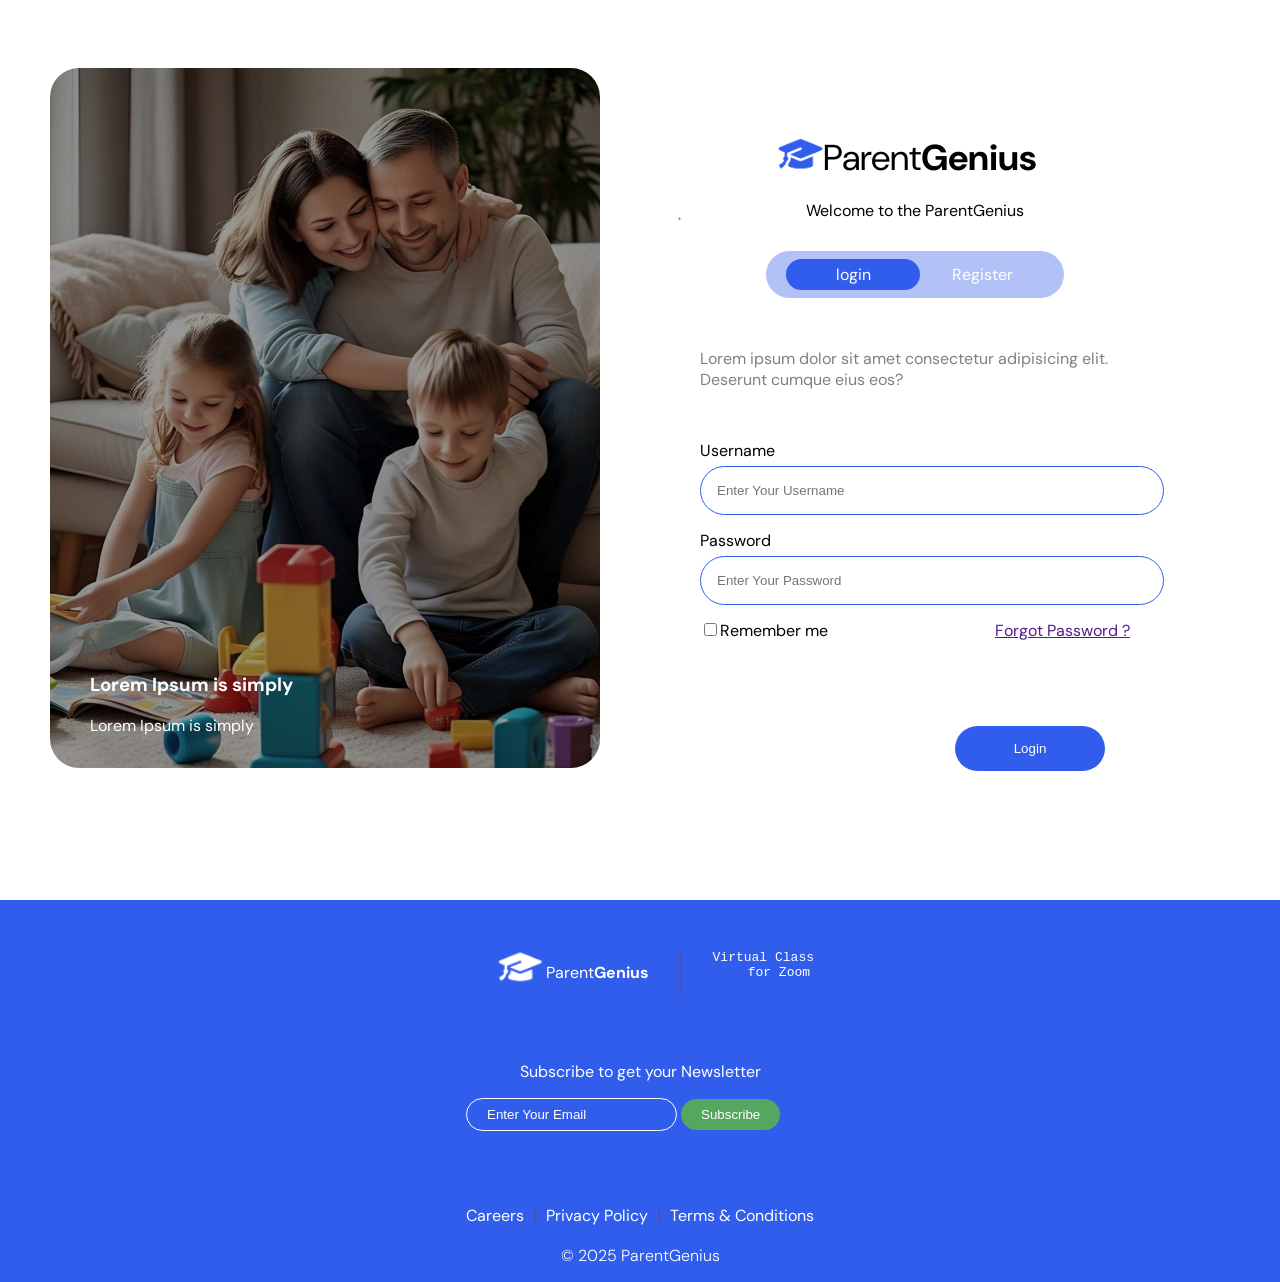
<file: index.html>
<!doctype html>
<html lang="en">
  <head>
    <meta charset="UTF-8" />
    <link rel="stylesheet" href="login.css">
    <link rel="preconnect" href="https://fonts.googleapis.com" />
    <link rel="preconnect" href="https://fonts.gstatic.com" crossorigin />
    <link
      href="https://fonts.googleapis.com/css2?family=DM+Sans:ital,opsz,wght@0,9..40,100..1000;1,9..40,100..1000&family=Poppins:ital,wght@0,100;0,200;0,300;0,400;0,500;0,600;0,700;0,800;0,900;1,100;1,200;1,300;1,400;1,500;1,600;1,700;1,800;1,900&display=swap"
      rel="stylesheet"
    />

    <meta name="viewport" content="width=device-width, initial-scale=1.0" />
    <title>Document</title>
  </head>
  <body id="login_page">
    <main id="main">
      <section id="left">
        <img src="login_img.jpg" alt="" class="image" width="600px" height="1200px"/>
         <h3 class="p1" >Lorem Ipsum is simply </h3> <p class="p2">Lorem Ipsum is simply </p>
      </section>

    <section id="right">
       
        <div class="brand">
          <img src="logo.png" alt="" class="logo" />
          <span>Parent<b>Genius</b></span>
        </div>

        <p id="line_one">Welcome to the ParentGenius</p>
        
        <div class="option">
            <a href="index.html" id="log">login</a>
            <a href="/login/Registration.html" id="reg">Register</a>
        </div>
        <p id="line_two">Lorem ipsum dolor sit amet consectetur adipisicing elit. Deserunt cumque eius eos?</p>
        
        <form action="submit" id="login_form">
            <label for="username">Username</label>
            <input type="text" id="username" class="inputs"  placeholder="Enter Your Username">
        
            <label for="pass">Password</label>
            <input type="password" id="pass"  class="inputs" placeholder="Enter Your Password">
        
            <div id="remember">
                <div>
                   <input type="checkbox" name="remember_me" id="chck_box"><label for="chck_box">Remember me</label>
                </div>

                <a href="">Forgot Password ?</a>
            </div>

            <button type="button" class="btn-login"  onclick="window.location.href='../Goal_and_Priorities/page1.html'">Login</button>
        </form>

    </section>
    </main>

<footer>
    <div class="footer_section">
       <div class="top"> <div class="brand_footer">
            <img src="footer_logo.png" alt="" class="logo" />
            <span>Parent<b>Genius</b></span>
            </div>
            <hr>
            <pre>Virtual Class
    for Zoom
            </pre>
        </div>
        <p id="line_three">Subscribe to get your Newsletter</p>
        <div id="subscription">
            <input type="email" name="email" placeholder="Enter Your Email">
            <button>Subscribe</button>
        </div>


        <div class="terms_and_policy">
            <a href="">Careers</a>
            <hr>
            <a href="">Privacy Policy</a>
            <hr>
            <a href="">Terms & Conditions</a>
        </div>

        <p id="line_four"> &copy 2025 ParentGenius</p>

    </div>
</footer>

  </body>
</html>
</file>
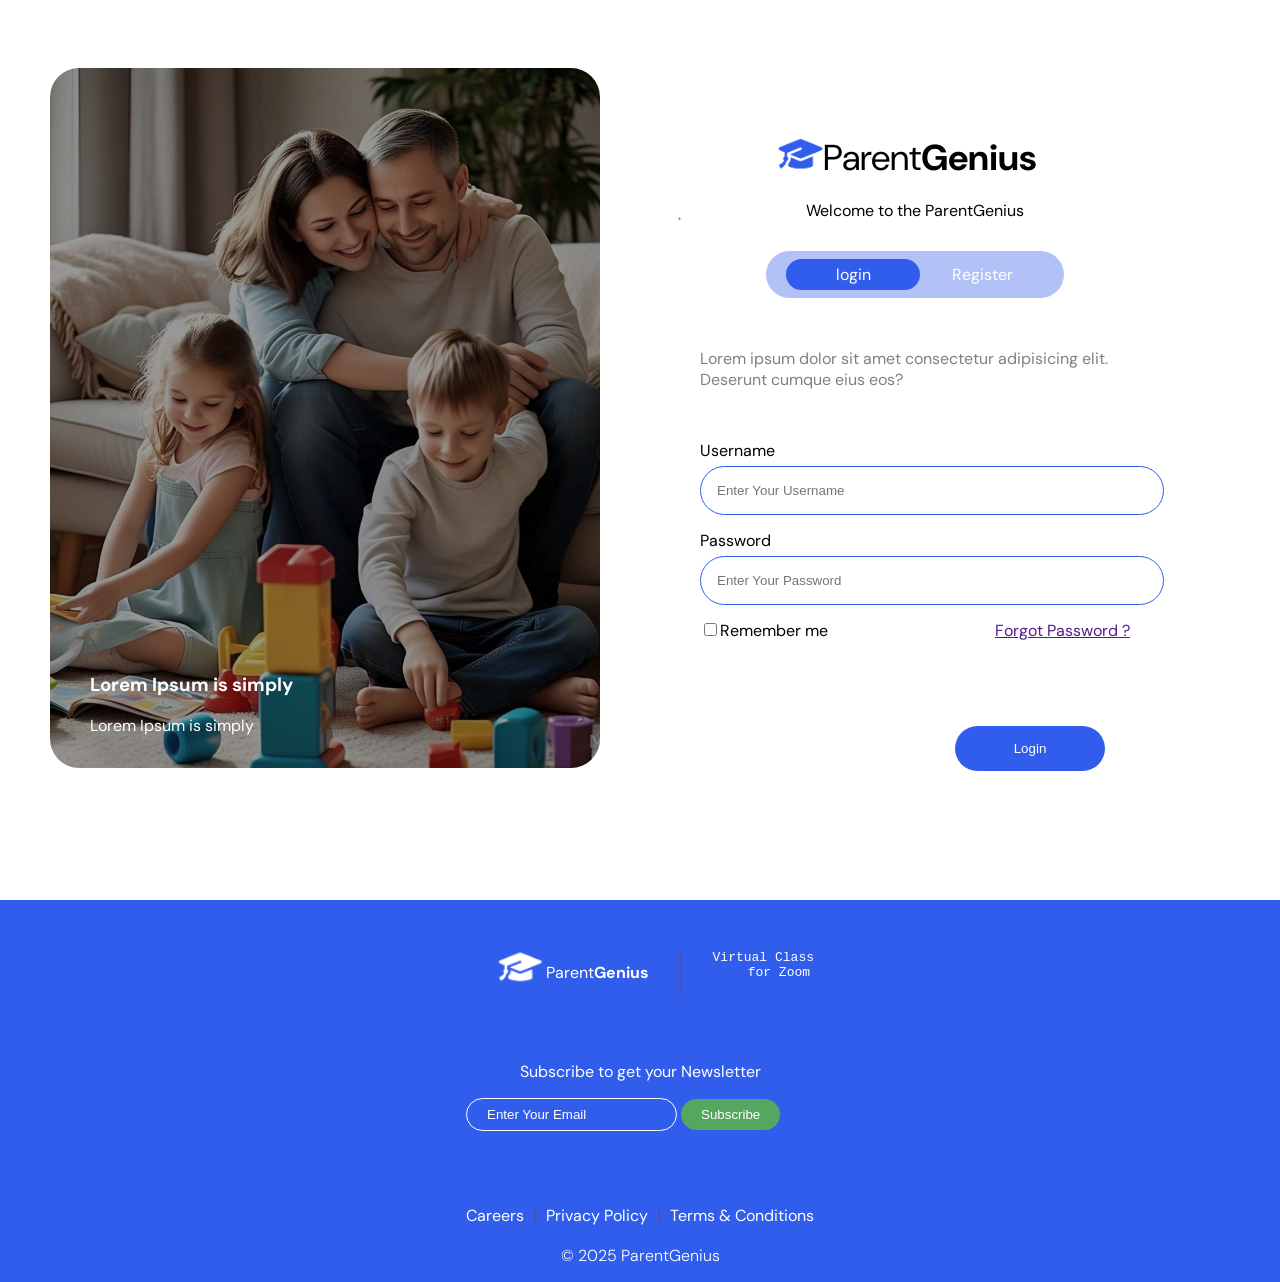
<file: login/index.html>
<!doctype html>
<html lang="en">
  <head>
    <meta charset="UTF-8" />
    <link rel="stylesheet" href="login.css">
    <link rel="preconnect" href="https://fonts.googleapis.com" />
    <link rel="preconnect" href="https://fonts.gstatic.com" crossorigin />
    <link
      href="https://fonts.googleapis.com/css2?family=DM+Sans:ital,opsz,wght@0,9..40,100..1000;1,9..40,100..1000&family=Poppins:ital,wght@0,100;0,200;0,300;0,400;0,500;0,600;0,700;0,800;0,900;1,100;1,200;1,300;1,400;1,500;1,600;1,700;1,800;1,900&display=swap"
      rel="stylesheet"
    />

    <meta name="viewport" content="width=device-width, initial-scale=1.0" />
    <title>Document</title>
  </head>
  <body id="login_page">
    <main id="main">
      <section id="left">
        <img src="login_img.jpg" alt="" class="image" width="600px" height="1200px"/>
         <h3 class="p1" >Lorem Ipsum is simply </h3> <p class="p2">Lorem Ipsum is simply </p>
      </section>

    <section id="right">
       
        <div class="brand">
          <img src="logo.png" alt="" class="logo" />
          <span>Parent<b>Genius</b></span>
        </div>

        <p id="line_one">Welcome to the ParentGenius</p>
        
        <div class="option">
            <a href="index.html" id="log">login</a>
            <a href="Registration.html" id="reg">Register</a>
        </div>
        <p id="line_two">Lorem ipsum dolor sit amet consectetur adipisicing elit. Deserunt cumque eius eos?</p>
        
        <form action="submit" id="login_form">
            <label for="username">Username</label>
            <input type="text" id="username" class="inputs"  placeholder="Enter Your Username">
        
            <label for="pass">Password</label>
            <input type="password" id="pass"  class="inputs" placeholder="Enter Your Password">
        
            <div id="remember">
                <div>
                   <input type="checkbox" name="remember_me" id="chck_box"><label for="chck_box">Remember me</label>
                </div>

                <a href="">Forgot Password ?</a>
            </div>

            <button type="button" class="btn-login"  onclick="window.location.href='../Goal_and_Priorities/page1.html'">Login</button>
        </form>

    </section>
    </main>

<footer>
    <div class="footer_section">
       <div class="top"> <div class="brand_footer">
            <img src="footer_logo.png" alt="" class="logo" />
            <span>Parent<b>Genius</b></span>
            </div>
            <hr>
            <pre>Virtual Class
    for Zoom
            </pre>
        </div>
        <p id="line_three">Subscribe to get your Newsletter</p>
        <div id="subscription">
            <input type="email" name="email" placeholder="Enter Your Email">
            <button>Subscribe</button>
        </div>


        <div class="terms_and_policy">
            <a href="">Careers</a>
            <hr>
            <a href="">Privacy Policy</a>
            <hr>
            <a href="">Terms & Conditions</a>
        </div>

        <p id="line_four"> &copy 2025 ParentGenius</p>

    </div>
</footer>

  </body>
</html>
</file>
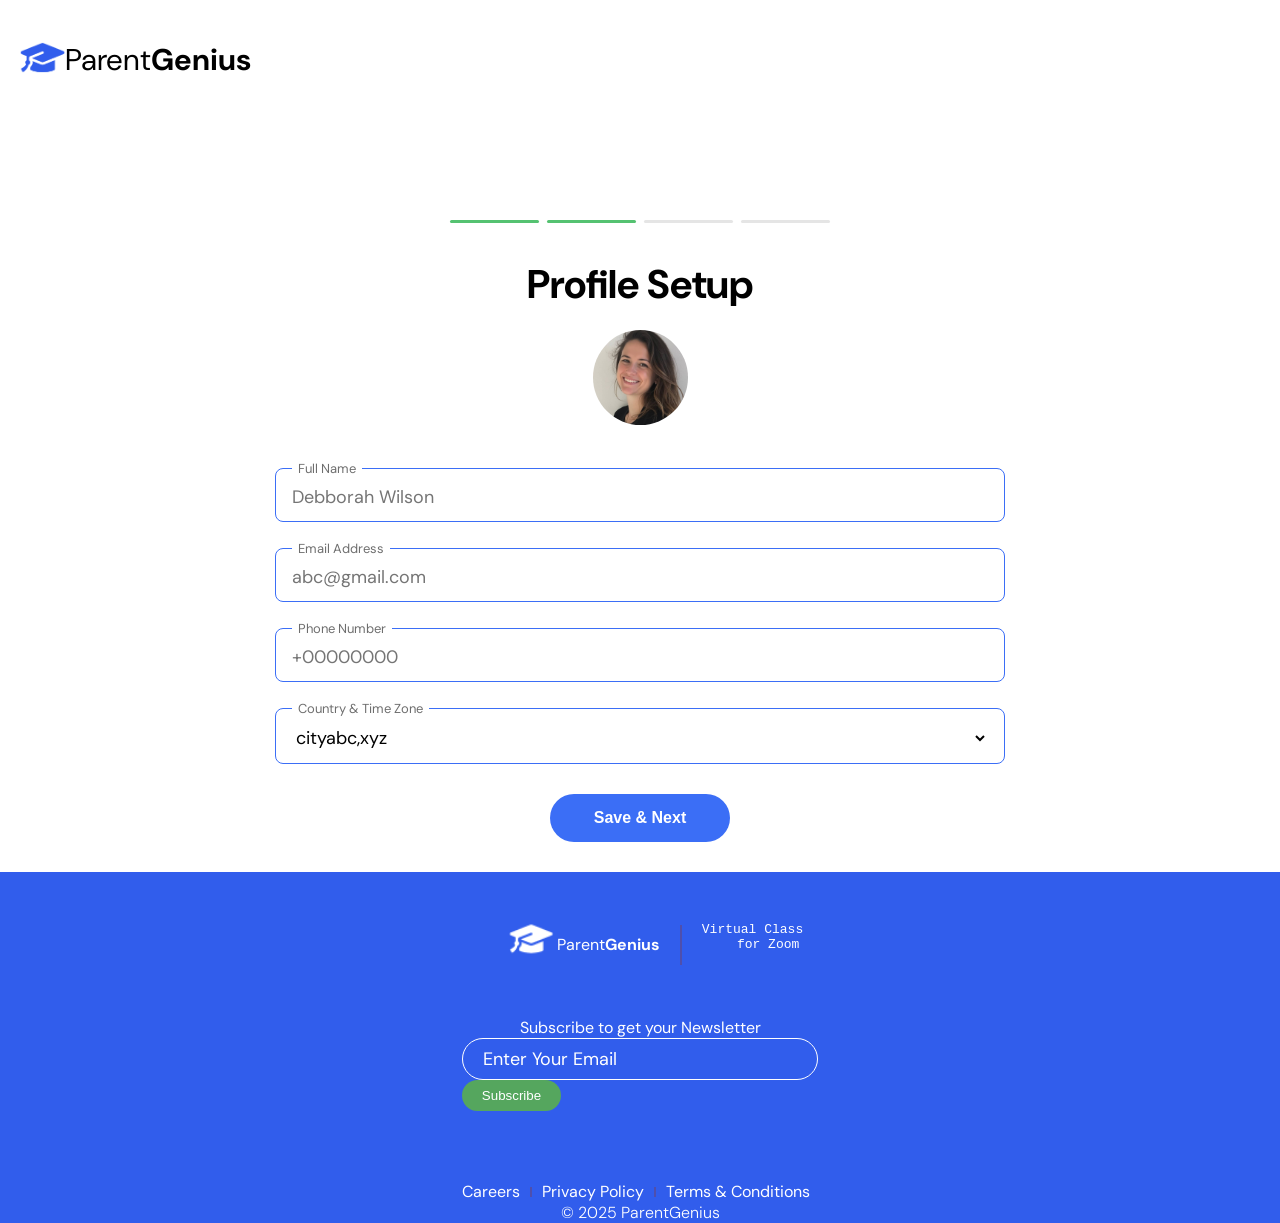
<file: Goal_and_Priorities/page1.html>
<!DOCTYPE html>
<html lang="en">
<head>
    <meta charset="UTF-8">
    <meta name="viewport" content="width=device-width, initial-scale=1.0">
    <link rel="stylesheet" href="page1.css">
    <link rel="preconnect" href="https://fonts.googleapis.com" />
    <link rel="preconnect" href="https://fonts.gstatic.com" crossorigin />
    <link
      href="https://fonts.googleapis.com/css2?family=DM+Sans:ital,opsz,wght@0,9..40,100..1000;1,9..40,100..1000&family=Poppins:ital,wght@0,100;0,200;0,300;0,400;0,500;0,600;0,700;0,800;0,900;1,100;1,200;1,300;1,400;1,500;1,600;1,700;1,800;1,900&display=swap"
      rel="stylesheet"
    />


    <title>Document</title>
</head>
<body>

    
    <!-- Logo -->
    <div class="brand">
        <img src="/login/logo.png" class="logo">
        <span>Parent<b>Genius</b></span>
    </div>
    
    <div class="container">
        
        <div class="progress-bar">
            <div class="line active"></div>
            <div class="line active"></div>
            <div class="line"></div>
            <div class="line"></div>
        </div>

        <h2>Profile Setup</h2>

        <!-- Profile -->
        <div class="profile">
            <img src="/Goal_and_Priorities/images/profile.jpg">
        </div>

        <form>

            <fieldset>
                <legend>Full Name</legend>
                <input type="text" placeholder="Debborah Wilson">
            </fieldset>

            <fieldset>
                <legend>Email Address</legend>
                <input type="email" placeholder="abc@gmail.com">
            </fieldset>

            <fieldset>
                <legend>Phone Number</legend>
                <input type="tel" placeholder="+00000000">
            </fieldset>

            <fieldset>
                <legend>Country & Time Zone</legend>

                <select>
                    <option>cityabc,xyz</option>
                </select>

            </fieldset>

            <button class="btn">Save & Next</button>

        </form>

    </div>

    <!-- Your footer here -->

    
<footer>
    <div class="footer_section">
       <div class="top"> <div class="brand_footer">
            <img src="/login/footer_logo.png" alt="" class="logo" />
            <span>Parent<b>Genius</b></span>
            </div>
            <hr>
            <pre>Virtual Class
    for Zoom
            </pre>
        </div>
        <p id="line_three">Subscribe to get your Newsletter</p>
        <div id="subscription">
            <input type="email" name="email" placeholder="Enter Your Email">
            <button>Subscribe</button>
        </div>


        <div class="terms_and_policy">
            <a href="">Careers</a>
            <hr>
            <a href="">Privacy Policy</a>
            <hr>
            <a href="">Terms & Conditions</a>
        </div>

        <p id="line_four"> &copy 2025 ParentGenius</p>

    </div>
</footer>

</body>
</html>
</file>
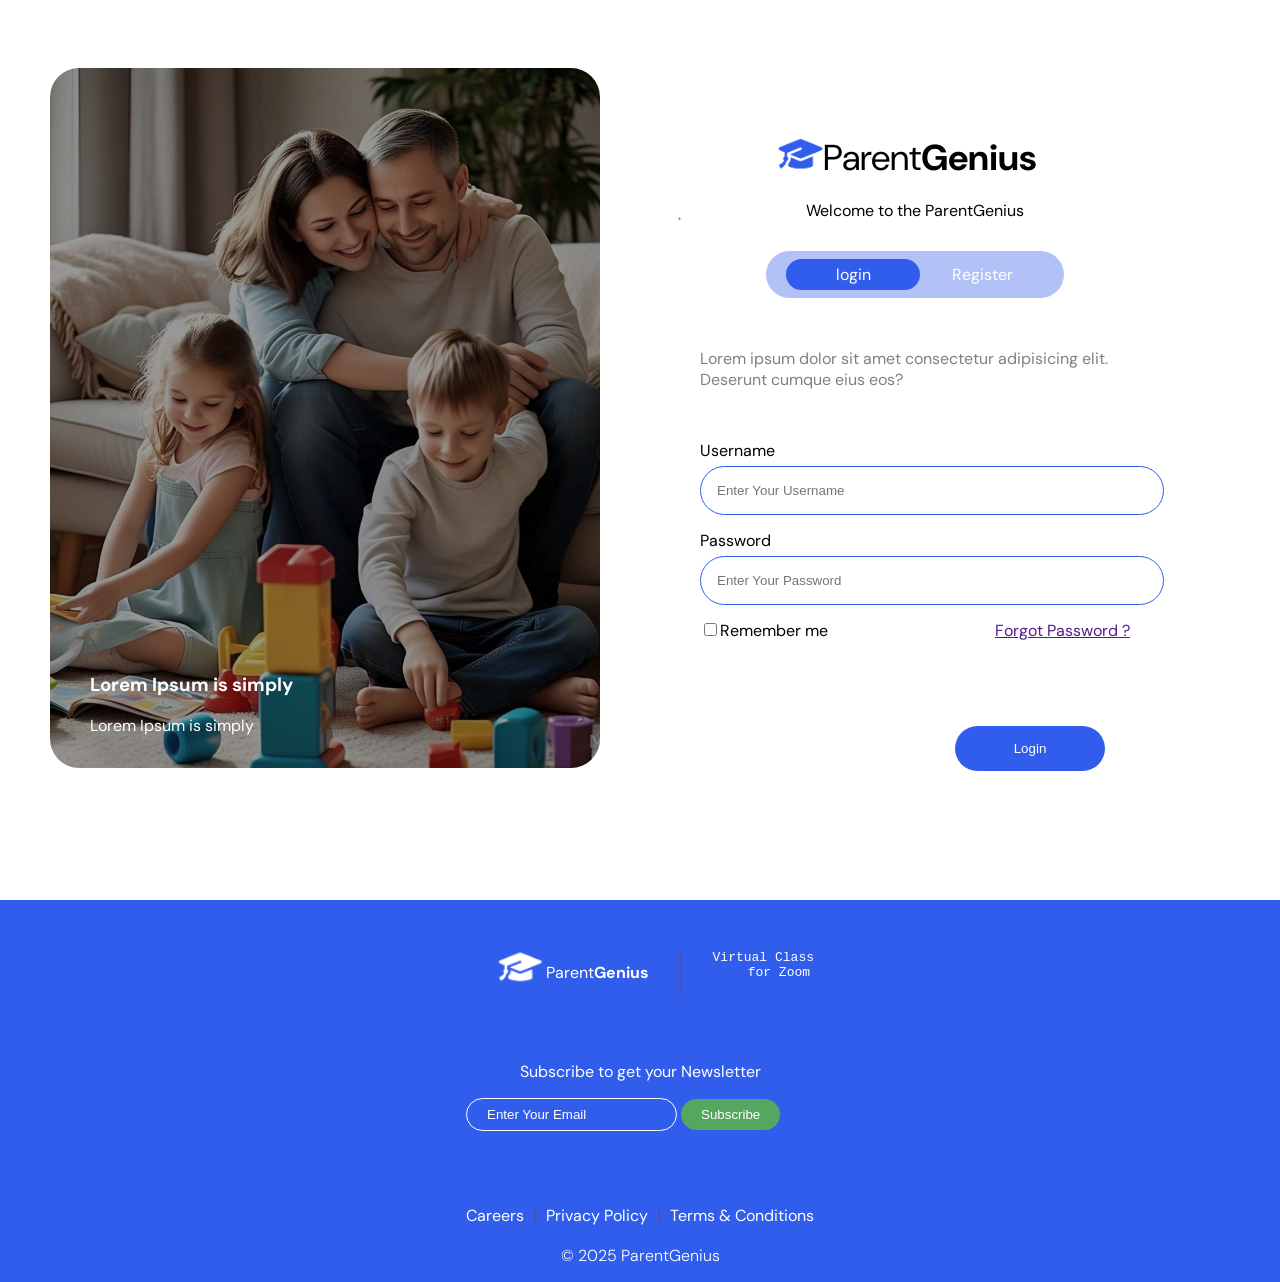
<file: login/login.html>
<!doctype html>
<html lang="en">
  <head>
    <meta charset="UTF-8" />
    <link rel="stylesheet" href="login.css">
    <link rel="preconnect" href="https://fonts.googleapis.com" />
    <link rel="preconnect" href="https://fonts.gstatic.com" crossorigin />
    <link
      href="https://fonts.googleapis.com/css2?family=DM+Sans:ital,opsz,wght@0,9..40,100..1000;1,9..40,100..1000&family=Poppins:ital,wght@0,100;0,200;0,300;0,400;0,500;0,600;0,700;0,800;0,900;1,100;1,200;1,300;1,400;1,500;1,600;1,700;1,800;1,900&display=swap"
      rel="stylesheet"
    />

    <meta name="viewport" content="width=device-width, initial-scale=1.0" />
    <title>Document</title>
  </head>
  <body id="login_page">
    <main id="main">
      <section id="left">
        <img src="login_img.jpg" alt="" class="image" width="600px" height="1200px"/>
         <h3 class="p1" >Lorem Ipsum is simply </h3> <p class="p2">Lorem Ipsum is simply </p>
      </section>

    <section id="right">
       
        <div class="brand">
          <img src="logo.png" alt="" class="logo" />
          <span>Parent<b>Genius</b></span>
        </div>

        <p id="line_one">Welcome to the ParentGenius</p>
        
        <div class="option">
            <a href="/login/login.html" id="#log">login</a>
            <a href="/login/Registration.html" id="#reg">Register</a>
        </div>
        <p id="line_two">Lorem ipsum dolor sit amet consectetur adipisicing elit. Deserunt cumque eius eos?</p>
        
        <form action="submit" id="login_form">
            <label for="username">Username</label>
            <input type="text" id="username" class="inputs"  placeholder="Enter Your Username">
        
            <label for="pass">Password</label>
            <input type="password" id="pass"  class="inputs" placeholder="Enter Your Password">
        
            <div id="remember">
                <div>
                   <input type="checkbox" name="remember_me" id="chck_box"><label for="chck_box">Remember me</label>
                </div>

                <a href="">Forgot Password ?</a>
            </div>

            <button type="submit" class="btn-login">Login</button>
        </form>

    </section>
    </main>

<footer>
    <div class="footer_section">
       <div class="top"> <div class="brand_footer">
            <img src="footer_logo.png" alt="" class="logo" />
            <span>Parent<b>Genius</b></span>
            </div>
            <hr>
            <pre>Virtual Class
    for Zoom
            </pre>
        </div>
        <p id="line_three">Subscribe to get your Newsletter</p>
        <div id="subscription">
            <input type="email" name="email" placeholder="Enter Your Email">
            <button>Subscribe</button>
        </div>


        <div class="terms_and_policy">
            <a href="">Careers</a>
            <hr>
            <a href="">Privacy Policy</a>
            <hr>
            <a href="">Terms & Conditions</a>
        </div>

        <p id="line_four"> &copy 2025 ParentGenius</p>

    </div>
</footer>

  </body>
</html>
</file>
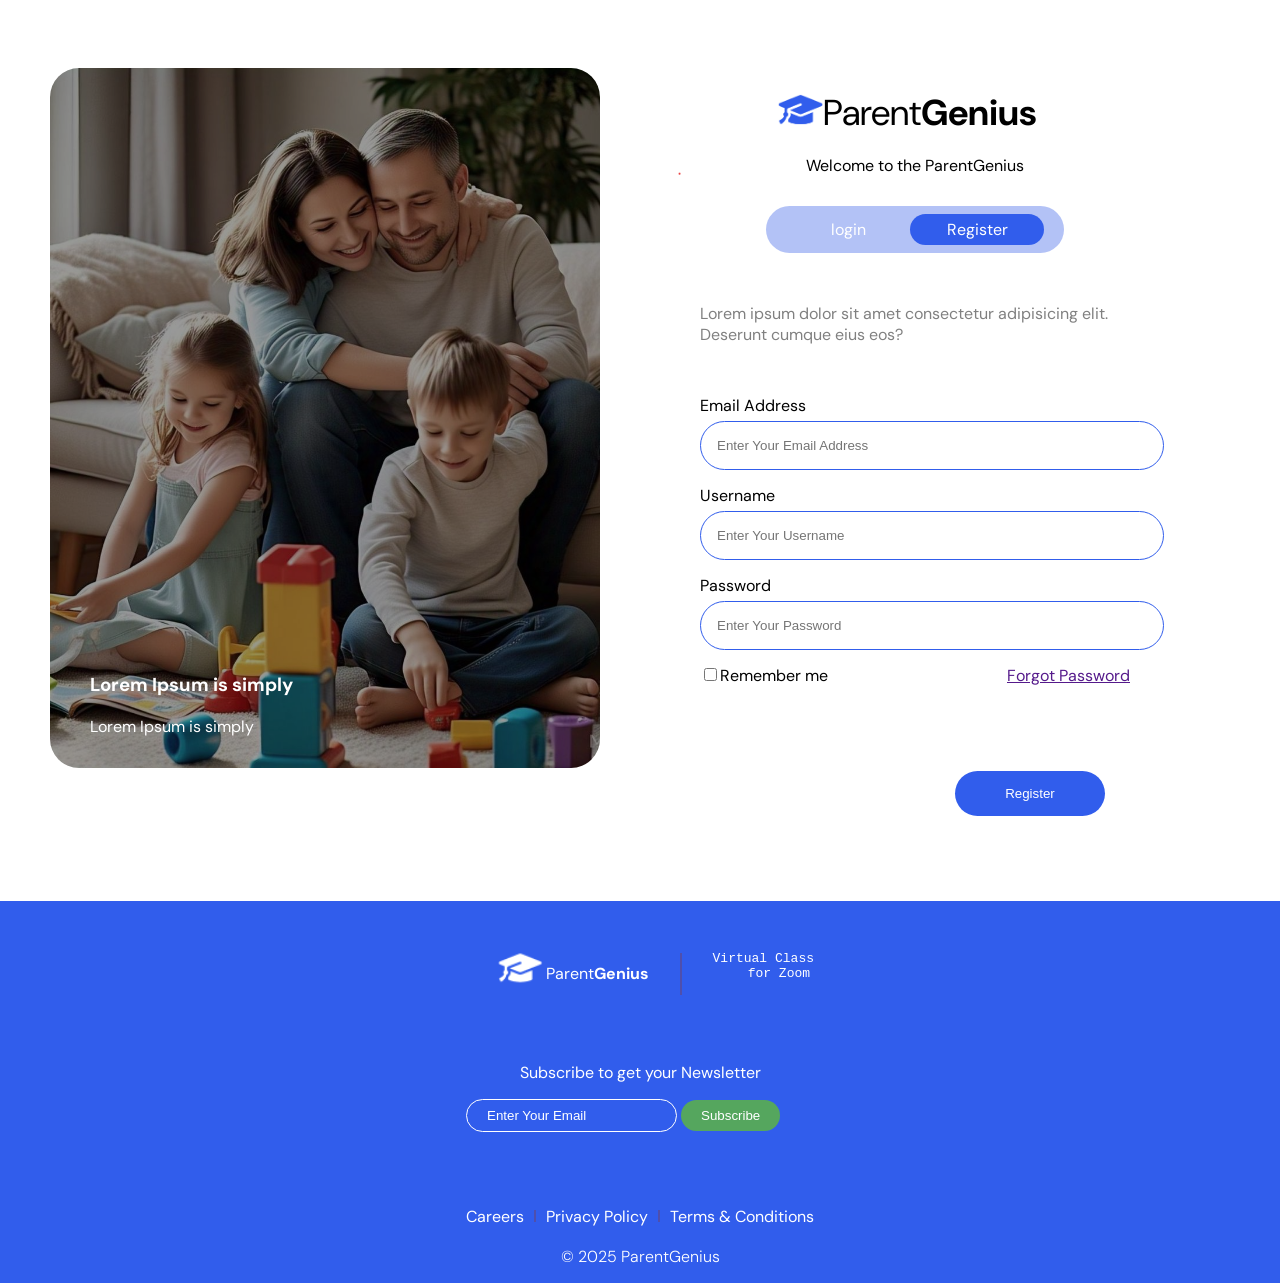
<file: login/Registration.html>
<!doctype html>
<html lang="en">
  <head>
    <meta charset="UTF-8" />
    <link rel="stylesheet" href="Registration.css">
    <link rel="preconnect" href="https://fonts.googleapis.com" />
    <link rel="preconnect" href="https://fonts.gstatic.com" crossorigin />
    <link
      href="https://fonts.googleapis.com/css2?family=DM+Sans:ital,opsz,wght@0,9..40,100..1000;1,9..40,100..1000&family=Poppins:ital,wght@0,100;0,200;0,300;0,400;0,500;0,600;0,700;0,800;0,900;1,100;1,200;1,300;1,400;1,500;1,600;1,700;1,800;1,900&display=swap"
      rel="stylesheet"
    />

    <meta name="viewport" content="width=device-width, initial-scale=1.0" />
    <title>Document</title>
  </head>
  <body id="registration">
    <main id="main">
      <section id="left">
        <img src="login_img.jpg" alt="" class="image" width="600px" height="1200px"/>
         <h3 class="p1" >Lorem Ipsum is simply </h3> <p class="p2">Lorem Ipsum is simply </p>
      </section>

    <section id="right">
       
        <div class="brand">
          <img src="logo.png" alt="" class="logo" />
          <span>Parent<b>Genius</b></span>
        </div>

        <p id="line_one">Welcome to the ParentGenius</p>
        
        <div class="option">
            <a href="index.html" id="#log">login</a>
            <a href="/login/Registration.html" id="#reg">Register</a>
        </div>
        <p id="line_two">Lorem ipsum dolor sit amet consectetur adipisicing elit. Deserunt cumque eius eos?</p>
        
        <form action="submit" id="login_form">
            <label for="username">Email Address</label>
            <input type="email" id="username" class="inputs"  placeholder="Enter Your Email Address">
        
            <label for="username">Username</label>
            <input type="text" id="username" class="inputs"  placeholder="Enter Your Username">
        
            <label for="pass">Password</label>
            <input type="password" id="pass"  class="inputs" placeholder="Enter Your Password">
        
            <div id="remember">
                <div>
                   <input type="checkbox" name="remember_me" id="chck_box"><label for="chck_box">Remember me</label>
                </div>

                <a href="">Forgot Password</a>
            </div>

            <button type="button" class="btn-login"  onclick="window.location.href='../Goal_and_Priorities/page1.html'">Register</button>
        </form>

    </section>
    </main>

<footer>
    <div class="footer_section">
       <div class="top"> <div class="brand_footer">
            <img src="footer_logo.png" alt="" class="logo" />
            <span>Parent<b>Genius</b></span>
            </div>
            <hr>
            <pre>Virtual Class
    for Zoom
            </pre>
        </div>
        <p id="line_three">Subscribe to get your Newsletter</p>
        <div id="subscription">
            <input type="email" name="email" placeholder="Enter Your Email">
            <button>Subscribe</button>
        </div>


        <div class="terms_and_policy">
            <a href="">Careers</a>
            <hr>
            <a href="">Privacy Policy</a>
            <hr>
            <a href="">Terms & Conditions</a>
        </div>

        <p id="line_four"> &copy 2025 ParentGenius</p>

    </div>


    

</footer>

  </body>
</html>
</file>
<file: login.css>
body
{
  margin: 0 ;
  
  font-family: "DM Sans", sans-serif;
  font-optical-sizing: auto;
  font-weight: 400;
  font-style: normal;

}

#left img
{
    width: 550px;
    height: 700px;

    margin-top: 40px;
    margin-left: 50px;
    border-radius: 29px;
    opacity: 1;
    object-fit: cover;
    filter: brightness(0.6) saturate(0.8);
}

#main
{
    display: flex;
    justify-content: space-evenly;
    align-items: center;
    min-height: 100vh;
    margin-right:  50px;
}



#right
{
    /* margin-right: 40px; */
    display: flex;
    flex-direction: column;
    width: 90%;

    
    margin: 0 100px;
    margin-top: 20px;
    justify-self: center;
    align-items: center;
    /* border: 2px solid saddlebrown */
}

.p1, .p2
{
    color: white;
    position: relative;
    top: -120px;
    left: 90px;
}

.p2{
    font-weight: 100px;
}

#line_one
{
    margin-top: -30px;
    margin-bottom: 30px;
}
#line_two 
{
    margin: 50px 0px;
    color: grey;
}

.brand
{
    display: flex;
    text-align: center;
    align-items: center;
    
    margin-left: -115px;
    margin-top: 20px;
    font-size: 36px;
}

.logo
{
    width: 145px;
    height: 145px;
    object-fit: contain;
    position: relative;
    top: 22px;
}

.option
{   display: flex;
    justify-content: space-between;
    background-color: #B3C2F6;
    border-radius: 30px; 
    text-align: center;
    width: 60%;
    padding: 8px 20px;
    align-items: center;
}
.option a:nth-child(2) 
{
    text-decoration: none;
    color: white;
     
    width: 50%; 
}

.option a:nth-child(1)
{
    background-color: #315DEC;
    /* border: 2px solid #315DEC; */
    border-radius: 20px; 
    text-align: center;
    color: white;
    width: 50%; 
    text-decoration: none;
    padding: 5px;
}

#login_form
{   
    width: 100%;
}


.inputs
{   
    display: flex;
    flex-direction: column;
    width: 100%;
    border-radius: 30px;
    padding: 16px;
    border: 1px solid #315DEC;
    gap: 20px;
    font-weight: 300;
}

#username, #pass{
    line-height: 100%;
    font-weight: 400;
    margin-top: 5px;
    margin-bottom: 15px;
}


#remember
{
    display: flex;
    justify-content: space-between;
    gap: 100px;
}


.btn-login
{

    margin: 85px;
    background-color: #315DEC;
    border-radius: 25px;
    border: transparent;
    width: 150px;
    padding: 15px;

    position: relative;
    left: 170px;
    color: white;
}

.btn-login a
{
    text-decoration: none;
    color: white;
}


footer
{
    width: 100%;
    background-color: #315DEC;
    color: white;
    display: flex;
    justify-content: space-evenly;
    gap: 30px;
}



.brand_footer   
{   
    display: flex;
    text-align: center;
    align-items: center;
    
    /* margin-left: -115px; */
    /* margin-top: 20px;  */
    font-size: 18;
}

.footer_section div img
{

    width: 80px;
    object-fit: contain;
    position: relative;
    top: 5px;
}
.top
{
    display: flex;
    justify-content: center;
    align-items: center;
    text-align: center;
    gap: 20px;
}

hr
{
    height: 40px;
    border: 0.1px solid rgb(79, 79, 172);
}

#line_three
{
    text-align: center;
}


#subscription input
{
    color: white;
    background:none;
    border: 0.01px solid white;
    border-radius: 30px;
    padding: 8px 20px;

}
#subscription input
{
    /* color: white; */
    background:none;
    border: 0.01px solid white;
    border-radius: 30px;
    padding: 8px 20px;

}
#subscription input::placeholder
{
    color: white;
    background:none;
}

#subscription button
{
    color: white;
    background:#55A65E;
    border: none    ;   
    border-radius: 30px;
    padding: 8px 20px;

}
.terms_and_policy
{   
    margin-top: 70px ;
    display: flex;
    gap: 10px;
    align-items: center;
}

.terms_and_policy hr
{
    height: 10px;
}

.terms_and_policy a
{
    color: white;
    text-decoration: none;
}


#line_four
{
    text-align: center;
    font-size: 16px;
    font-weight: 300;
}

@media (max-width: 1024px) {
    #main {
        flex-direction: column;
        justify-content: center;
        margin-right: 0;
        padding: 20px;
        gap: 30px;
    }

    #left {
        width: 100%;
        display: flex;
        flex-direction: column;
        align-items: center;
    }

    #left img {
        width: min(100%, 520px);
        height: auto;
        margin: 0;
    }

    .p1, .p2 {
        position: static;
        text-align: center;
        margin: 8px 0 0;
        left: 0;
        top: 0;
    }

    #right {
        width: 100%;
        margin: 0;
    }

    .brand {
        margin-left: 0;
    }

    .option {
        width: min(100%, 360px);
    }

    .btn-login {
        left: 0;
        margin: 40px auto 0;
        display: block;
    }
}

@media (max-width: 768px) {
    .brand {
        font-size: 28px;
        margin-left: -100px;
        text-align: left;
    }

    .logo {
        width: 100px;
        height: 100px;
        top: 0;
    }

    #remember {
        flex-direction: column;
        align-items: flex-start;
        gap: 12px;
    }

    footer {
        flex-direction: column;
        padding: 24px 20px;
        gap: 20px;
    }

    .top {
        flex-direction: column;
    }

    .terms_and_policy {
        flex-wrap: wrap;
        justify-content: center;
        margin-top: 30px;
    }

    #subscription {
        display: flex;
        flex-wrap: wrap;
        justify-content: center;
        gap: 10px;
    }
}

@media (max-width: 480px) {
    body {
        font-size: 14px;
    }

    #left img {
        width: 100%;
        height: auto;
        border-radius: 20px;
    }

    .option {
        width: 100%;
        padding: 8px 12px;
    }

    .btn-login {
        width: 100%;
        margin: 30px 0 0;
    }

    .inputs {
        box-sizing: border-box;
    }

    #subscription input,
    #subscription button {
        width: 100%;
        box-sizing: border-box;
    }

    .brand {
        font-size: 24px;
  
    }
}
</file>
<file: login/login.css>
body
{
  margin: 0 ;
  
  font-family: "DM Sans", sans-serif;
  font-optical-sizing: auto;
  font-weight: 400;
  font-style: normal;

}

#left img
{
    width: 550px;
    height: 700px;

    margin-top: 40px;
    margin-left: 50px;
    border-radius: 29px;
    opacity: 1;
    object-fit: cover;
    filter: brightness(0.6) saturate(0.8);
}

#main
{
    display: flex;
    justify-content: space-evenly;
    align-items: center;
    min-height: 100vh;
    margin-right:  50px;
}



#right
{
    /* margin-right: 40px; */
    display: flex;
    flex-direction: column;
    width: 90%;

    
    margin: 0 100px;
    margin-top: 20px;
    justify-self: center;
    align-items: center;
    /* border: 2px solid saddlebrown */
}

.p1, .p2
{
    color: white;
    position: relative;
    top: -120px;
    left: 90px;
}

.p2{
    font-weight: 100px;
}

#line_one
{
    margin-top: -30px;
    margin-bottom: 30px;
}
#line_two 
{
    margin: 50px 0px;
    color: grey;
}

.brand
{
    display: flex;
    text-align: center;
    align-items: center;
    
    margin-left: -115px;
    margin-top: 20px;
    font-size: 36px;
}

.logo
{
    width: 145px;
    height: 145px;
    object-fit: contain;
    position: relative;
    top: 22px;
}

.option
{   display: flex;
    justify-content: space-between;
    background-color: #B3C2F6;
    border-radius: 30px; 
    text-align: center;
    width: 60%;
    padding: 8px 20px;
    align-items: center;
}
.option a:nth-child(2) 
{
    text-decoration: none;
    color: white;
     
    width: 50%; 
}

.option a:nth-child(1)
{
    background-color: #315DEC;
    /* border: 2px solid #315DEC; */
    border-radius: 20px; 
    text-align: center;
    color: white;
    width: 50%; 
    text-decoration: none;
    padding: 5px;
}

#login_form
{   
    width: 100%;
}


.inputs
{   
    display: flex;
    flex-direction: column;
    width: 100%;
    border-radius: 30px;
    padding: 16px;
    border: 1px solid #315DEC;
    gap: 20px;
    font-weight: 300;
}

#username, #pass{
    line-height: 100%;
    font-weight: 400;
    margin-top: 5px;
    margin-bottom: 15px;
}


#remember
{
    display: flex;
    justify-content: space-between;
    gap: 100px;
}


.btn-login
{

    margin: 85px;
    background-color: #315DEC;
    border-radius: 25px;
    border: transparent;
    width: 150px;
    padding: 15px;

    position: relative;
    left: 170px;
    color: white;
}


footer
{
    width: 100%;
    background-color: #315DEC;
    color: white;
    display: flex;
    justify-content: space-evenly;
    gap: 30px;
}



.brand_footer   
{   
    display: flex;
    text-align: center;
    align-items: center;
    
    /* margin-left: -115px; */
    /* margin-top: 20px;  */
    font-size: 18;
}

.footer_section div img
{

    width: 80px;
    object-fit: contain;
    position: relative;
    top: 5px;
}
.top
{
    display: flex;
    justify-content: center;
    align-items: center;
    text-align: center;
    gap: 20px;
}

hr
{
    height: 40px;
    border: 0.1px solid rgb(79, 79, 172);
}

#line_three
{
    text-align: center;
}


#subscription input
{
    color: white;
    background:none;
    border: 0.01px solid white;
    border-radius: 30px;
    padding: 8px 20px;

}
#subscription input
{
    /* color: white; */
    background:none;
    border: 0.01px solid white;
    border-radius: 30px;
    padding: 8px 20px;

}
#subscription input::placeholder
{
    color: white;
    background:none;
}

#subscription button
{
    color: white;
    background:#55A65E;
    border: none    ;   
    border-radius: 30px;
    padding: 8px 20px;

}
.terms_and_policy
{   
    margin-top: 70px ;
    display: flex;
    gap: 10px;
    align-items: center;
}

.terms_and_policy hr
{
    height: 10px;
}

.terms_and_policy a
{
    color: white;
    text-decoration: none;
}


#line_four
{
    text-align: center;
    font-size: 16px;
    font-weight: 300;
}

@media (max-width: 1024px) {
    #main {
        flex-direction: column;
        justify-content: center;
        margin-right: 0;
        padding: 20px;
        gap: 30px;
    }

    #left {
        width: 100%;
        display: flex;
        flex-direction: column;
        align-items: center;
    }

    #left img {
        width: min(100%, 520px);
        height: auto;
        margin: 0;
    }

    .p1, .p2 {
        position: static;
        text-align: center;
        margin: 8px 0 0;
        left: 0;
        top: 0;
    }

    #right {
        width: 100%;
        margin: 0;
    }

    .brand {
        margin-left: 0;
    }

    .option {
        width: min(100%, 360px);
    }

    .btn-login {
        left: 0;
        margin: 40px auto 0;
        display: block;
    }
}

@media (max-width: 768px) {
    .brand {
        font-size: 28px;
        margin-left: -100px;
        text-align: left;
    }

    .logo {
        width: 100px;
        height: 100px;
        top: 0;
    }

    #remember {
        flex-direction: column;
        align-items: flex-start;
        gap: 12px;
    }

    footer {
        flex-direction: column;
        padding: 24px 20px;
        gap: 20px;
    }

    .top {
        flex-direction: column;
    }

    .terms_and_policy {
        flex-wrap: wrap;
        justify-content: center;
        margin-top: 30px;
    }

    #subscription {
        display: flex;
        flex-wrap: wrap;
        justify-content: center;
        gap: 10px;
    }
}

@media (max-width: 480px) {
    body {
        font-size: 14px;
    }

    #left img {
        width: 100%;
        height: auto;
        border-radius: 20px;
    }

    .option {
        width: 100%;
        padding: 8px 12px;
    }

    .btn-login {
        width: 100%;
        margin: 30px 0 0;
    }

    .inputs {
        box-sizing: border-box;
    }

    #subscription input,
    #subscription button {
        width: 100%;
        box-sizing: border-box;
    }

    .brand {
        font-size: 24px;
  
    }
}
</file>
<file: Goal_and_Priorities/page1.css>
.body
{
    margin: 0px;
    padding: 0px ;

    font-family: "DM Sans", sans-serif;
  font-optical-sizing: auto;
  font-weight: 400;
  font-style: normal;

}

.brand
{
    display: flex;
    text-align: center;
    justify-content: left;
    margin-left: -80px;
    margin-top: 40px;
    font-size: 30px;
}

.logo
{
    width: 145px;
    height: 145px;
    object-fit: contain;
    position: relative;
    top: -30px;
}


.image img
{
    height: 100px;
    width: 100px;
    border-radius: 100px;
}



*{
    margin:0;
    padding:0;
    box-sizing:border-box;
}

body{

    font-family: "DM Sans", sans-serif;
    background:#fff;
}

.container{

    width:100%;
    display:flex;
    flex-direction:column;
    align-items:center;
    padding-top:35px;
    margin-bottom: 30px;
}


.brand
{
    display: flex;
    text-align: center;
    justify-content: left;
    margin-left: -80px;
    margin-top: 40px;
    font-size: 30px;
}

.logo
{
    width: 145px;
    height: 145px;
    object-fit: contain;
    position: relative;
    top: -30px;
}
.brand span{

    font-size:30px;
}



.progress-bar{

    width:380px;
    display:flex;
    gap:8px;
    margin-bottom:35px;
}

.line{

    flex:1;
    height:3px;
    background:#E5E5E5;
    border-radius:10px;
}

.line.active{

    background:#55C271;
}

/* Heading */

h2{

    font-size:40px;
    font-weight:700;
    margin-bottom:20px;
}

/* Profile */

.profile{

    margin-bottom:30px;
}

.profile img{

    width:95px;
    height:95px;
    border-radius:50%;
    object-fit:cover;
}

/* Form */

form{

    width:730px;
}

fieldset{

    border:1.5px solid #3B6EF6;
    border-radius:8px;
    margin-bottom:18px;
    padding:8px 16px 12px;
}

legend{

    color:#6E6E6E;
    font-size:13px;
    padding:0 6px;
}

input,
select{

    width:100%;
    border:none;
    outline:none;
    font-size:18px;
    font-family:inherit;
    background:none;
}

select{

    cursor:pointer;
}

/* Button */

.btn{

    display:block;
    margin:30px auto 0;
    width:180px;
    height:48px;
    border:none;
    border-radius:25px;
    background:#3B6EF6;
    color:#fff;
    font-size:16px;
    font-weight:600;
    cursor:pointer;
    transition:.3s;
}

.btn:hover{

    background:#2857d8;
}


footer
{
    width: 100%;
    background-color: #315DEC;
    color: white;
    display: flex;
    justify-content: space-evenly;
    gap: 30px;
}



.brand_footer   
{   
    display: flex;
    text-align: center;
    align-items: center;
    
    /* margin-left: -115px; */
    /* margin-top: 20px;  */
    font-size: 18;
}

.footer_section div img
{

    width: 80px;
    object-fit: contain;
    position: relative;
    top: 5px;
}
.top
{
    display: flex;
    justify-content: center;
    align-items: center;
    text-align: center;
    gap: 20px;
}

hr
{
    height: 40px;
    border: 0.1px solid rgb(79, 79, 172);
}

#line_three
{
    text-align: center;
}


#subscription input
{
    color: white;
    background:none;
    border: 0.01px solid white;
    border-radius: 30px;
    padding: 8px 20px;

}
#subscription input
{
    /* color: white; */
    background:none;
    border: 0.01px solid white;
    border-radius: 30px;
    padding: 8px 20px;

}
#subscription input::placeholder
{
    color: white;
    background:none;
}

#subscription button
{
    color: white;
    background:#55A65E;
    border: none    ;   
    border-radius: 30px;
    padding: 8px 20px;

}
.terms_and_policy
{   
    margin-top: 70px ;
    display: flex;
    gap: 10px;
    align-items: center;
}

.terms_and_policy hr
{
    height: 10px;
}

.terms_and_policy a
{
    color: white;
    text-decoration: none;
}


#line_four
{
    text-align: center;
    font-size: 16px;
    font-weight: 300;
}
</file>
<file: login/Registration.css>
body
{
  margin: 0 ;
  
  font-family: "DM Sans", sans-serif;
  font-optical-sizing: auto;
  font-weight: 400;
  font-style: normal;

}

#left img
{
    width: 550px;
    height: 700px;

    margin-top: 40px;
    margin-left: 50px;
    border-radius: 29px;
    opacity: 1;
    object-fit: cover;
    filter: brightness(0.6) saturate(0.8);
}

#main
{
    display: flex;
    justify-content: space-evenly;
    align-items: center;
    min-height: 100vh;
    margin-right:  50px;
}



#right
{
    /* margin-right: 40px; */
    display: flex;
    flex-direction: column;
    width: 90%;

    
    margin: 0 100px;
    margin-top: 20px;
    justify-self: center;
    align-items: center;
    /* border: 2px solid saddlebrown */
}

.p1, .p2
{
    color: white;
    position: relative;
    top: -120px;
    left: 90px;
}

.p2{
    font-weight: 100px;
}

#line_one
{
    margin-top: -30px;
    margin-bottom: 30px;
}
#line_two 
{
    margin: 50px 0px;
    color: grey;
}

.brand
{
    display: flex;
    text-align: center;
    align-items: center;
    
    margin-left: -115px;
    margin-top: 20px;
    font-size: 36px;
}

.logo
{
    width: 145px;
    height: 145px;
    object-fit: contain;
    position: relative;
    top: 22px;
}

.option
{   display: flex;
    justify-content: space-between;
    background-color: #B3C2F6;
    border-radius: 30px; 
    text-align: center;
    width: 60%;
    padding: 8px 20px;
    align-items: center;
}
.option a:nth-child(1) 
{
    text-decoration: none;
    color: white;
     
    width: 50%; 
}

.option a:nth-child(2)
{
    background-color: #315DEC;
    /* border: 2px solid #315DEC; */
    border-radius: 20px; 
    text-align: center;
    color: white;
    width: 50%; 
    text-decoration: none;
    padding: 5px;
}

#login_form
{   
    width: 100%;
}


.inputs
{   
    display: flex;
    flex-direction: column;
    width: 100%;
    border-radius: 30px;
    padding: 16px;
    border: 1px solid #315DEC;
    gap: 20px;
    font-weight: 300;
}

#username, #pass{
    line-height: 100%;
    font-weight: 400;
    margin-top: 5px;
    margin-bottom: 15px;
}


#remember
{
    display: flex;
    justify-content: space-between;
    gap: 100px;
}


.btn-login 
{

    margin: 85px;
    background-color: #315DEC;
    border-radius: 25px;
    border: transparent;
    width: 150px;
    padding: 15px;

    position: relative;
    left: 170px;
    color: white;
}

.btn-login a
{
    text-decoration: none;
    color: white;
}

footer
{
    width: 100%;
    background-color: #315DEC;
    color: white;
    display: flex;
    justify-content: space-evenly;
    gap: 30px;
}



.brand_footer   
{   
    display: flex;
    text-align: center;
    align-items: center;
    
    /* margin-left: -115px; */
    /* margin-top: 20px;  */
    font-size: 18;
}

.footer_section div img
{

    width: 80px;
    object-fit: contain;
    position: relative;
    top: 5px;
}
.top
{
    display: flex;
    justify-content: center;
    align-items: center;
    text-align: center;
    gap: 20px;
}

hr
{
    height: 40px;
    border: 0.1px solid rgb(79, 79, 172);
}

#line_three
{
    text-align: center;
}


#subscription input
{
    color: white;
    background:none;
    border: 0.01px solid white;
    border-radius: 30px;
    padding: 8px 20px;

}
#subscription input
{
    /* color: white; */
    background:none;
    border: 0.01px solid white;
    border-radius: 30px;
    padding: 8px 20px;

}
#subscription input::placeholder
{
    color: white;
    background:none;
}

#subscription button
{
    color: white;
    background:#55A65E;
    border: none    ;   
    border-radius: 30px;
    padding: 8px 20px;

}
.terms_and_policy
{   
    margin-top: 70px ;
    display: flex;
    gap: 10px;
    align-items: center;
}

.terms_and_policy hr
{
    height: 10px;
}

.terms_and_policy a
{
    color: white;
    text-decoration: none;
}


#line_four
{
    text-align: center;
    font-size: 16px;
    font-weight: 300;
}

@media (max-width: 1024px) {
    #main {
        flex-direction: column;
        justify-content: center;
        margin-right: 0;
        padding: 20px;
        gap: 30px;
    }

    #left {
        width: 100%;
        display: flex;
        flex-direction: column;
        align-items: center;
    }

    #left img {
        width: min(100%, 520px);
        height: auto;
        margin: 0;
    }

    .p1, .p2 {
        position: static;
        text-align: center;
        margin: 8px 0 0;
        left: 0;
        top: 0;
    }

    #right {
        width: 100%;
        margin: 0;
    }

    .brand {
        margin-left: 0;
    }

    .option {
        width: min(100%, 360px);
    }

    .btn-login {
        left: 0;
        margin: 40px auto 0;
        display: block;
    }
}

@media (max-width: 768px) {
    .brand {
        font-size: 28px;
        margin-left: -100px;
        text-align: left;
    }

    .logo {
        width: 100px;
        height: 100px;
        top: 0;
    }

    #remember {
        flex-direction: column;
        align-items: flex-start;
        gap: 12px;
    }

    footer {
        flex-direction: column;
        padding: 24px 20px;
        gap: 20px;
    }

    .top {
        flex-direction: column;
    }

    .terms_and_policy {
        flex-wrap: wrap;
        justify-content: center;
        margin-top: 30px;
    }

    #subscription {
        display: flex;
        flex-wrap: wrap;
        justify-content: center;
        gap: 10px;
    }
}

@media (max-width: 480px) {
    body {
        font-size: 14px;
    }

    #left img {
        width: 100%;
        height: auto;
        border-radius: 20px;
    }

    .option {
        width: 100%;
        padding: 8px 12px;
    }

    .btn-login {
        width: 100%;
        margin: 30px 0 0;
    }

    .inputs {
        box-sizing: border-box;
    }

    #subscription input,
    #subscription button {
        width: 100%;
        box-sizing: border-box;
    }

    .brand {
        font-size: 24px;
  
    }
}
</file>
